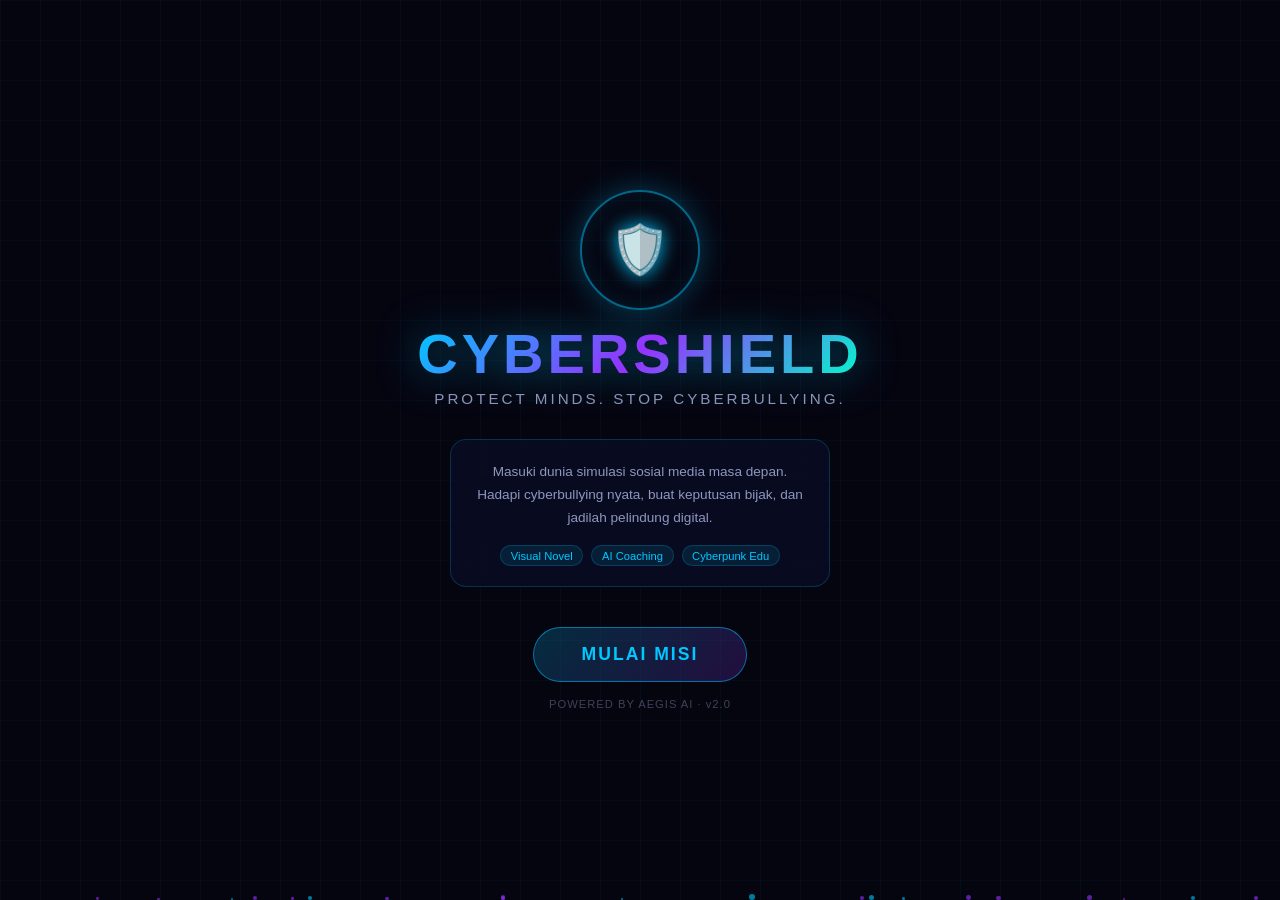
<file: index.html>
<!DOCTYPE html>
<html lang="id">
<head>
  <meta charset="UTF-8" />
  <meta name="viewport" content="width=device-width, initial-scale=1.0" />
  <title>CyberShield</title>
    <link rel="stylesheet" href="style.css" />
</head>
<body>
  <div id="app"></div>
    <script defer src="script.js"></script>
</body>
</html>
</file>
<file: style.css>
html, body { height: 100%; margin: 0; background: #050510; }
body { overflow-x: hidden; }
button, textarea, input, select { font: inherit; }
.choice-btn, .menu-card, .nav-btn, .start-btn, .back-btn, .toggle-wrap { -webkit-tap-highlight-color: transparent; }
.screen-hidden { display:none !important; }


@import url('https://fonts.googleapis.com/css2?family=Rajdhani:wght@400;500;600;700&family=Exo+2:wght@300;400;500;600;700&display=swap');
* { box-sizing: border-box; margin: 0; padding: 0; }
body { background: #050510; }
.cs-root {
  font-family: 'Exo 2', sans-serif;
  background: #050510;
  min-height: 100vh;
  color: #e0e8ff;
  position: relative;
  overflow: hidden;
}
.cyber-grid {
  position: fixed; inset: 0; z-index: 0;
  background-image:
    linear-gradient(rgba(0,200,255,0.04) 1px, transparent 1px),
    linear-gradient(90deg, rgba(0,200,255,0.04) 1px, transparent 1px);
  background-size: 40px 40px;
  animation: gridPulse 8s ease-in-out infinite;
}
@keyframes gridPulse { 0%,100%{opacity:0.5} 50%{opacity:1} }
.particles { position: fixed; inset:0; z-index:0; pointer-events:none; }
.particle {
  position: absolute; border-radius: 50%;
  animation: float linear infinite;
}
@keyframes float {
  0%{transform:translateY(100vh) translateX(0); opacity:0}
  10%{opacity:1} 90%{opacity:1}
  100%{transform:translateY(-20px) translateX(var(--dx)); opacity:0}
}
.content { position: relative; z-index: 1; }
.glass {
  background: rgba(10,15,40,0.7);
  backdrop-filter: blur(20px);
  border: 1px solid rgba(0,200,255,0.2);
  border-radius: 16px;
}
.glass-bright {
  background: rgba(15,20,60,0.85);
  backdrop-filter: blur(20px);
  border: 1px solid rgba(0,200,255,0.4);
  border-radius: 16px;
  box-shadow: 0 0 30px rgba(0,200,255,0.1), inset 0 1px 0 rgba(255,255,255,0.05);
}
.glow-blue { box-shadow: 0 0 20px rgba(0,200,255,0.3), 0 0 40px rgba(0,200,255,0.1); }
.glow-purple { box-shadow: 0 0 20px rgba(150,50,255,0.3), 0 0 40px rgba(150,50,255,0.1); }
.glow-red { box-shadow: 0 0 20px rgba(255,50,50,0.4), 0 0 60px rgba(255,50,50,0.2); }
.text-cyan { color: #00c8ff; }
.text-purple { color: #9632ff; }
.text-neon { color: #00ffcc; }
.text-muted { color: rgba(200,210,255,0.5); }

/* INTRO */
.intro-screen {
  display:flex; flex-direction:column; align-items:center; justify-content:center;
  min-height:100vh; padding:2rem; text-align:center;
}
.logo-container { margin-bottom:2rem; position:relative; }
.logo-ring {
  width:120px; height:120px; border-radius:50%;
  border: 2px solid rgba(0,200,255,0.5);
  display:flex; align-items:center; justify-content:center;
  margin:0 auto 1rem;
  animation: ringPulse 2s ease-in-out infinite;
  box-shadow: 0 0 30px rgba(0,200,255,0.3), inset 0 0 30px rgba(0,200,255,0.1);
}
@keyframes ringPulse { 0%,100%{box-shadow:0 0 30px rgba(0,200,255,0.3)} 50%{box-shadow:0 0 60px rgba(0,200,255,0.6), 0 0 100px rgba(0,200,255,0.2)} }
.logo-shield { font-size:3rem; filter: drop-shadow(0 0 10px #00c8ff); }
.game-title {
  font-family:'Rajdhani',sans-serif; font-size:3.5rem; font-weight:700;
  background: linear-gradient(135deg, #00c8ff 0%, #9632ff 50%, #00ffcc 100%);
  -webkit-background-clip:text; -webkit-text-fill-color:transparent;
  letter-spacing:4px; line-height:1;
  filter: drop-shadow(0 0 20px rgba(0,200,255,0.5));
}
.game-slogan { color:rgba(200,210,255,0.7); font-size:0.95rem; letter-spacing:3px; text-transform:uppercase; margin-top:0.5rem; }
.start-btn {
  margin-top:2.5rem; padding:1rem 3rem;
  background: linear-gradient(135deg, rgba(0,200,255,0.2), rgba(150,50,255,0.2));
  border: 1px solid rgba(0,200,255,0.5);
  border-radius:50px; color:#00c8ff;
  font-family:'Exo 2',sans-serif; font-size:1.1rem; font-weight:600;
  cursor:pointer; letter-spacing:2px; text-transform:uppercase;
  transition:all 0.3s; position:relative; overflow:hidden;
}
.start-btn:hover {
  background: linear-gradient(135deg, rgba(0,200,255,0.4), rgba(150,50,255,0.3));
  box-shadow: 0 0 30px rgba(0,200,255,0.4);
  transform: translateY(-2px);
}

/* MAIN MENU */
.main-menu { padding:1.5rem; max-width:700px; margin:0 auto; }
.menu-header { text-align:center; padding:1.5rem 0 1rem; }
.menu-grid { display:grid; grid-template-columns:repeat(2,1fr); gap:1rem; margin-top:1rem; }
.menu-card {
  padding:1.25rem; cursor:pointer; transition:all 0.3s; text-align:left;
  position:relative; overflow:hidden;
}
.menu-card:hover { transform:translateY(-3px); border-color:rgba(0,200,255,0.6); }
.menu-card:hover .menu-icon { filter:drop-shadow(0 0 8px currentColor); }
.menu-icon { font-size:1.8rem; margin-bottom:0.5rem; display:block; }
.menu-label { font-family:'Rajdhani',sans-serif; font-size:1.1rem; font-weight:600; color:#e0e8ff; }
.menu-desc { font-size:0.78rem; color:rgba(200,210,255,0.5); margin-top:0.2rem; }
.xp-bar-wrap { margin-top:1rem; }
.xp-bar { height:6px; background:rgba(255,255,255,0.1); border-radius:3px; overflow:hidden; }
.xp-fill { height:100%; background:linear-gradient(90deg,#00c8ff,#9632ff); border-radius:3px; transition:width 1s; }
.rank-badge {
  display:inline-flex; align-items:center; gap:0.4rem;
  padding:0.3rem 0.8rem; border-radius:20px;
  background:rgba(0,200,255,0.15); border:1px solid rgba(0,200,255,0.3);
  font-size:0.8rem; color:#00c8ff; font-weight:600;
}

/* STORY MODE */
.story-screen { padding:1rem; max-width:700px; margin:0 auto; }
.platform-header {
  padding:0.75rem 1rem; border-radius:12px 12px 0 0;
  display:flex; align-items:center; gap:0.75rem;
}
.platform-discord { background:linear-gradient(135deg,rgba(88,101,242,0.3),rgba(88,101,242,0.1)); border-bottom:1px solid rgba(88,101,242,0.3); }
.platform-whatsapp { background:linear-gradient(135deg,rgba(37,211,102,0.3),rgba(37,211,102,0.1)); border-bottom:1px solid rgba(37,211,102,0.3); }
.platform-instagram { background:linear-gradient(135deg,rgba(225,48,108,0.3),rgba(193,53,132,0.1)); border-bottom:1px solid rgba(225,48,108,0.3); }
.platform-tiktok { background:linear-gradient(135deg,rgba(0,0,0,0.5),rgba(254,44,85,0.1)); border-bottom:1px solid rgba(254,44,85,0.3); }
.chat-area {
  min-height:280px; max-height:340px; overflow-y:auto; padding:1rem;
  background:rgba(5,8,25,0.8); scroll-behavior:smooth;
}
.chat-area::-webkit-scrollbar { width:4px; }
.chat-area::-webkit-scrollbar-thumb { background:rgba(0,200,255,0.3); border-radius:2px; }
.chat-bubble {
  max-width:75%; margin-bottom:0.75rem; animation:bubbleIn 0.4s ease;
  position:relative;
}
@keyframes bubbleIn { from{opacity:0;transform:translateY(10px)} to{opacity:1;transform:none} }
.bubble-incoming { margin-right:auto; }
.bubble-outgoing { margin-left:auto; }
.bubble-header { display:flex; align-items:center; gap:0.4rem; margin-bottom:0.25rem; font-size:0.75rem; }
.avatar-circle {
  width:28px; height:28px; border-radius:50%;
  display:flex; align-items:center; justify-content:center;
  font-size:0.7rem; font-weight:700; flex-shrink:0;
}
.bubble-text {
  padding:0.6rem 0.9rem; border-radius:12px; font-size:0.9rem; line-height:1.4;
  word-break:break-word;
}
.bubble-toxic .bubble-text {
  background:rgba(255,50,50,0.15); border:1px solid rgba(255,50,50,0.3);
  color:#ffb3b3;
}
.bubble-normal .bubble-text {
  background:rgba(10,20,60,0.9); border:1px solid rgba(0,200,255,0.15);
}
.bubble-support .bubble-text {
  background:rgba(0,200,100,0.15); border:1px solid rgba(0,200,100,0.3);
  color:#b3ffcc;
}
.bubble-time { font-size:0.65rem; color:rgba(200,210,255,0.3); margin-top:0.2rem; text-align:right; }
.typing-indicator { display:flex; gap:4px; padding:0.5rem 0.9rem; border-radius:12px; background:rgba(10,20,60,0.9); border:1px solid rgba(0,200,255,0.15); width:fit-content; }
.typing-dot { width:6px; height:6px; border-radius:50%; background:#00c8ff; animation:typing 1.2s ease-in-out infinite; }
.typing-dot:nth-child(2) { animation-delay:0.2s; }
.typing-dot:nth-child(3) { animation-delay:0.4s; }
@keyframes typing { 0%,100%{opacity:0.3;transform:scale(0.8)} 50%{opacity:1;transform:scale(1.1)} }

/* CHOICES */
.choices-area { padding:0.75rem; border-top:1px solid rgba(0,200,255,0.1); }
.choice-btn {
  width:100%; padding:0.7rem 1rem; margin-bottom:0.5rem; text-align:left;
  background:rgba(10,20,60,0.7); border:1px solid rgba(0,200,255,0.2);
  border-radius:10px; color:#e0e8ff; font-size:0.85rem; cursor:pointer;
  transition:all 0.3s; font-family:'Exo 2',sans-serif;
}
.choice-btn:hover { background:rgba(0,200,255,0.1); border-color:rgba(0,200,255,0.5); transform:translateX(4px); }
.choice-btn.selected-good { background:rgba(0,200,100,0.2); border-color:rgba(0,200,100,0.5); color:#b3ffcc; }
.choice-btn.selected-bad { background:rgba(255,50,50,0.2); border-color:rgba(255,50,50,0.5); color:#ffb3b3; }

/* AEGIS FEEDBACK */
.aegis-panel {
  margin-top:1rem; padding:1rem 1.25rem;
  background:rgba(5,10,35,0.9);
  border:1px solid rgba(150,50,255,0.4);
  border-radius:14px;
  box-shadow:0 0 30px rgba(150,50,255,0.15);
  animation:hologramIn 0.5s ease;
}
@keyframes hologramIn {
  from{opacity:0;transform:scale(0.95);filter:blur(4px)}
  to{opacity:1;transform:none;filter:none}
}
.aegis-header { display:flex; align-items:center; gap:0.75rem; margin-bottom:0.75rem; }
.aegis-avatar {
  width:40px; height:40px; border-radius:50%;
  background:linear-gradient(135deg,#9632ff,#00c8ff);
  display:flex; align-items:center; justify-content:center;
  font-size:1.1rem;
  box-shadow:0 0 15px rgba(150,50,255,0.5);
  animation:aegisPulse 2s ease infinite;
}
@keyframes aegisPulse { 0%,100%{box-shadow:0 0 15px rgba(150,50,255,0.5)} 50%{box-shadow:0 0 25px rgba(150,50,255,0.8),0 0 40px rgba(0,200,255,0.3)} }
.aegis-name { font-family:'Rajdhani',sans-serif; font-size:0.9rem; color:#9632ff; font-weight:600; letter-spacing:1px; }
.aegis-text { font-size:0.88rem; line-height:1.6; color:rgba(200,210,255,0.85); }
.response-label {
  display:inline-flex; align-items:center; gap:0.3rem;
  padding:0.2rem 0.6rem; border-radius:20px; font-size:0.7rem; font-weight:600; margin-bottom:0.5rem;
}
.label-supportive { background:rgba(0,200,100,0.2); color:#00e878; border:1px solid rgba(0,200,100,0.3); }
.label-toxic { background:rgba(255,50,50,0.2); color:#ff6060; border:1px solid rgba(255,50,50,0.3); }
.label-neutral { background:rgba(200,200,200,0.1); color:#aab; border:1px solid rgba(200,200,200,0.2); }
.label-assertive { background:rgba(0,150,255,0.2); color:#60b4ff; border:1px solid rgba(0,150,255,0.3); }
.label-escalating { background:rgba(255,150,0,0.2); color:#ffaa30; border:1px solid rgba(255,150,0,0.3); }

/* SCREEN SHAKE */
@keyframes shake {
  0%,100%{transform:none}
  20%{transform:translate(-3px,1px)}
  40%{transform:translate(3px,-1px)}
  60%{transform:translate(-2px,2px)}
  80%{transform:translate(2px,-2px)}
}
.shake { animation:shake 0.4s ease; }

/* XP POPUP */
.xp-popup {
  position:fixed; top:80px; right:20px; z-index:100;
  padding:0.5rem 1rem; border-radius:20px;
  background:rgba(0,200,100,0.2); border:1px solid rgba(0,200,100,0.4);
  color:#00e878; font-weight:700; font-size:0.9rem;
  animation:popIn 0.3s ease, fadeOut 0.5s ease 1.5s forwards;
}
@keyframes popIn { from{opacity:0;transform:scale(0.8) translateY(-10px)} to{opacity:1;transform:none} }
@keyframes fadeOut { to{opacity:0;transform:translateY(-20px)} }

/* QUICK MODE */
.quick-screen { padding:1rem; max-width:700px; margin:0 auto; }
.timer-ring-wrap { position:relative; width:90px; height:90px; margin:0 auto 1rem; }
.timer-svg { transform:rotate(-90deg); }
.timer-text { position:absolute; inset:0; display:flex; align-items:center; justify-content:center; font-family:'Rajdhani',sans-serif; font-size:1.4rem; font-weight:700; }
.combo-badge {
  display:inline-flex; align-items:center; gap:0.3rem;
  padding:0.3rem 0.8rem; border-radius:20px;
  background:rgba(255,200,0,0.15); border:1px solid rgba(255,200,0,0.4);
  color:#ffd700; font-weight:700; font-size:0.85rem;
}

/* PROGRESS */
.progress-screen { padding:1rem; max-width:700px; margin:0 auto; }
.badge-grid { display:grid; grid-template-columns:repeat(3,1fr); gap:0.75rem; margin-top:1rem; }
.badge-card {
  padding:1rem; text-align:center; border-radius:14px;
  background:rgba(10,15,40,0.7); border:1px solid rgba(0,200,255,0.15);
  transition:all 0.3s;
}
.badge-card.earned { border-color:rgba(0,200,255,0.4); box-shadow:0 0 15px rgba(0,200,255,0.1); }
.badge-card.locked { opacity:0.4; filter:grayscale(1); }
.badge-emoji { font-size:2rem; margin-bottom:0.4rem; display:block; }
.badge-name { font-size:0.75rem; font-weight:600; color:#e0e8ff; }
.badge-desc { font-size:0.65rem; color:rgba(200,210,255,0.5); margin-top:0.2rem; }

/* SCREENSHOT ANALYZER */
.analyzer-screen { padding:1rem; max-width:700px; margin:0 auto; }
.upload-zone {
  border:2px dashed rgba(0,200,255,0.3); border-radius:16px; padding:2rem;
  text-align:center; cursor:pointer; transition:all 0.3s;
  background:rgba(0,200,255,0.03);
}
.upload-zone:hover { border-color:rgba(0,200,255,0.6); background:rgba(0,200,255,0.07); }
.scan-animation {
  height:4px; background:linear-gradient(90deg,transparent,#00c8ff,transparent);
  border-radius:2px; margin-top:1rem;
  animation:scanLine 1.5s ease-in-out infinite;
}
@keyframes scanLine { 0%,100%{width:0;margin-left:0} 50%{width:100%;margin-left:0} }
.danger-meter { height:8px; border-radius:4px; overflow:hidden; background:rgba(255,255,255,0.1); margin:0.5rem 0; }
.danger-fill { height:100%; border-radius:4px; transition:width 1s; }
.danger-low { background:linear-gradient(90deg,#00e878,#00c8ff); }
.danger-med { background:linear-gradient(90deg,#ffd700,#ff9900); }
.danger-high { background:linear-gradient(90deg,#ff6060,#ff0000); }

/* SETTINGS */
.settings-screen { padding:1rem; max-width:700px; margin:0 auto; }
.settings-row {
  display:flex; align-items:center; justify-content:space-between;
  padding:0.9rem 1rem; border-bottom:1px solid rgba(0,200,255,0.08);
}
.toggle-wrap {
  width:44px; height:24px; border-radius:12px; cursor:pointer; position:relative;
  background:rgba(0,200,255,0.15); border:1px solid rgba(0,200,255,0.3);
  transition:all 0.3s;
}
.toggle-wrap.on { background:rgba(0,200,255,0.3); border-color:rgba(0,200,255,0.6); }
.toggle-knob {
  position:absolute; top:3px; left:3px;
  width:16px; height:16px; border-radius:50%; background:#00c8ff;
  transition:transform 0.3s;
}
.toggle-wrap.on .toggle-knob { transform:translateX(20px); }
.volume-slider { width:120px; accent-color:#00c8ff; }

/* NAV BAR */
.nav-bar {
  position:fixed; bottom:0; left:0; right:0; z-index:50;
  padding:0.6rem 1rem;
  background:rgba(5,8,25,0.95); backdrop-filter:blur(20px);
  border-top:1px solid rgba(0,200,255,0.15);
  display:flex; justify-content:space-around;
}
.nav-btn {
  display:flex; flex-direction:column; align-items:center; gap:0.2rem;
  background:none; border:none; cursor:pointer; padding:0.3rem 0.5rem;
  border-radius:8px; transition:all 0.2s; color:rgba(200,210,255,0.4);
  font-family:'Exo 2',sans-serif;
}
.nav-btn.active { color:#00c8ff; }
.nav-btn:hover { color:#e0e8ff; }
.nav-icon { font-size:1.2rem; }
.nav-label { font-size:0.6rem; letter-spacing:0.5px; text-transform:uppercase; }

/* BACK BTN */
.back-btn {
  display:inline-flex; align-items:center; gap:0.4rem;
  padding:0.4rem 0.8rem; background:rgba(0,200,255,0.1);
  border:1px solid rgba(0,200,255,0.2); border-radius:8px;
  color:#00c8ff; cursor:pointer; font-size:0.8rem;
  font-family:'Exo 2',sans-serif; margin-bottom:0.75rem;
  transition:all 0.2s;
}
.back-btn:hover { background:rgba(0,200,255,0.2); }

/* COMMUNITY METER */
.community-meter { padding:0.75rem; border-radius:12px; margin-top:1rem; background:rgba(0,200,100,0.07); border:1px solid rgba(0,200,100,0.2); }
.meter-bar { height:10px; border-radius:5px; background:rgba(255,255,255,0.1); overflow:hidden; margin-top:0.4rem; }
.meter-fill { height:100%; border-radius:5px; transition:width 1.5s; background:linear-gradient(90deg,#9632ff,#00c8ff,#00ffcc); }

/* MOTIVATIONAL QUOTE */
.quote-card { padding:1.25rem; border-radius:14px; margin:1rem 0; text-align:center; background:rgba(150,50,255,0.07); border:1px solid rgba(150,50,255,0.2); }
.quote-text { font-size:0.9rem; font-style:italic; color:rgba(200,210,255,0.8); line-height:1.6; }
.quote-author { font-size:0.75rem; color:#9632ff; margin-top:0.5rem; font-weight:600; }

/* ENDING SCREEN */
.ending-screen { padding:1.5rem; max-width:700px; margin:0 auto; text-align:center; }
.ending-trophy { font-size:4rem; margin-bottom:1rem; filter:drop-shadow(0 0 20px gold); animation:float2 3s ease-in-out infinite; }
@keyframes float2 { 0%,100%{transform:translateY(0)} 50%{transform:translateY(-10px)} }
.stat-grid { display:grid; grid-template-columns:repeat(2,1fr); gap:0.75rem; margin:1.25rem 0; }
.stat-card { padding:1rem; border-radius:12px; background:rgba(10,20,60,0.6); border:1px solid rgba(0,200,255,0.15); }
.stat-val { font-family:'Rajdhani',sans-serif; font-size:1.8rem; font-weight:700; color:#00c8ff; }
.stat-label { font-size:0.7rem; color:rgba(200,210,255,0.5); margin-top:0.2rem; }
</file>
